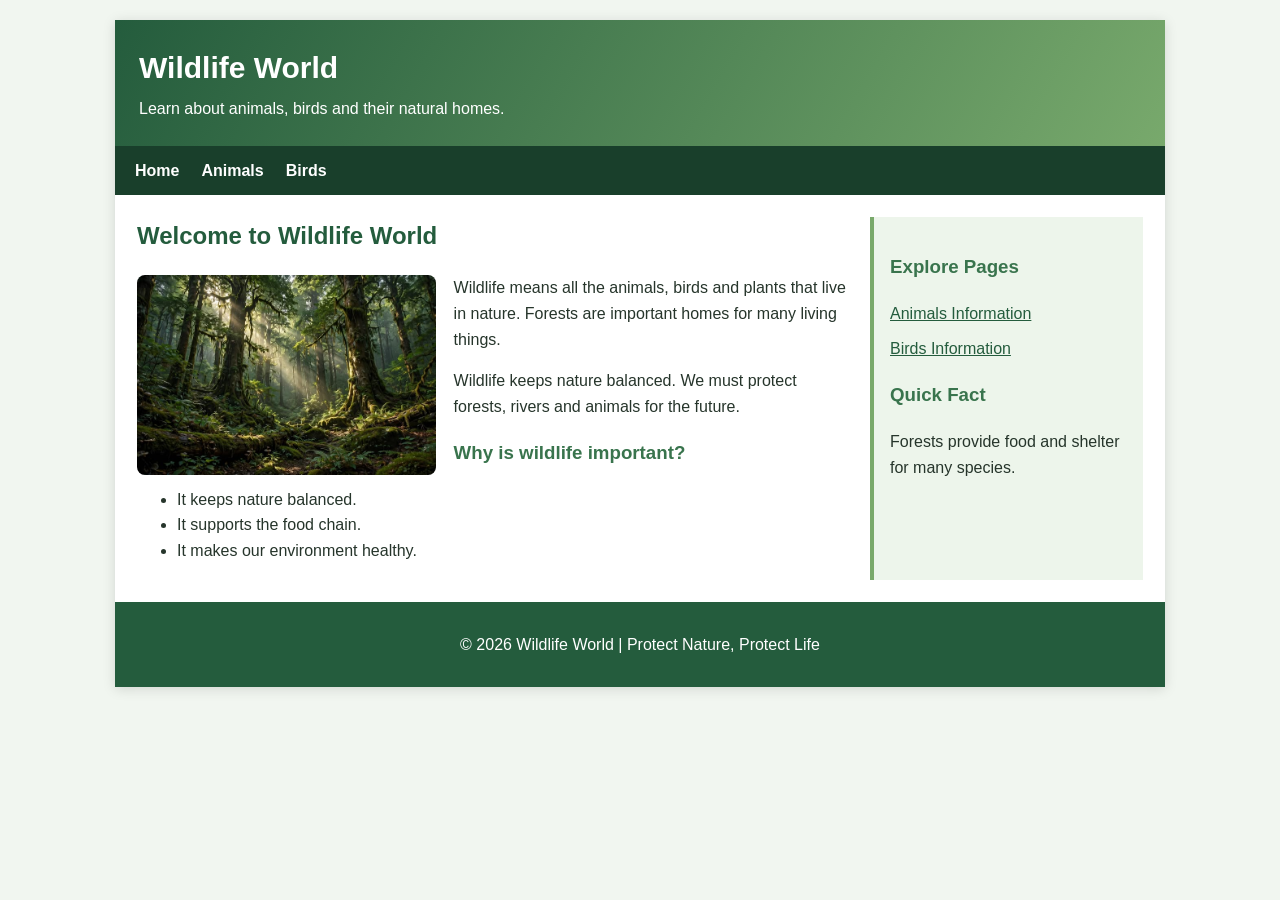
<file: index.html>
<!DOCTYPE html>
<html lang="en">
<head>
<meta charset="UTF-8">
<meta name="viewport" content="width=device-width, initial-scale=1.0">
<title>Home | Wildlife World</title>
<link rel="stylesheet" href="styles/normalize.css">
<link rel="stylesheet" href="styles/main.css">
</head>
<body>
<div class="wrapper">
<header>
    <h1>Wildlife World</h1>
    <p>Learn about animals, birds and their natural homes.</p>
</header>

<nav>
<a href="index.html">Home</a>
<a href="animals.html">Animals</a>
<a href="birds.html">Birds</a>
</nav>

<main>
<section>
<h2>Welcome to Wildlife World</h2>
<img class="feature" src="images/forest.jpg" alt="Green forest landscape">
<p>Wildlife means all the animals, birds and plants that live in nature. Forests are important homes for many living things.</p>
<p>Wildlife keeps nature balanced. We must protect forests, rivers and animals for the future.</p>
<h3>Why is wildlife important?</h3>

<ul>
    <li>It keeps nature balanced.</li>
    <li>It supports the food chain.</li>
    <li>It makes our environment healthy.</li>
</ul>
<div style="clear:both"></div>
</section>
<aside>
<h3>Explore Pages</h3><a href="animals.html">Animals Information</a><a href="birds.html">Birds Information</a><h3>Quick Fact</h3><p>Forests provide food and shelter for many species.</p>
</aside>
</main>
<footer><p>&copy; 2026 Wildlife World | Protect Nature, Protect Life</p></footer>
</div>
</body>
</html>
</file>
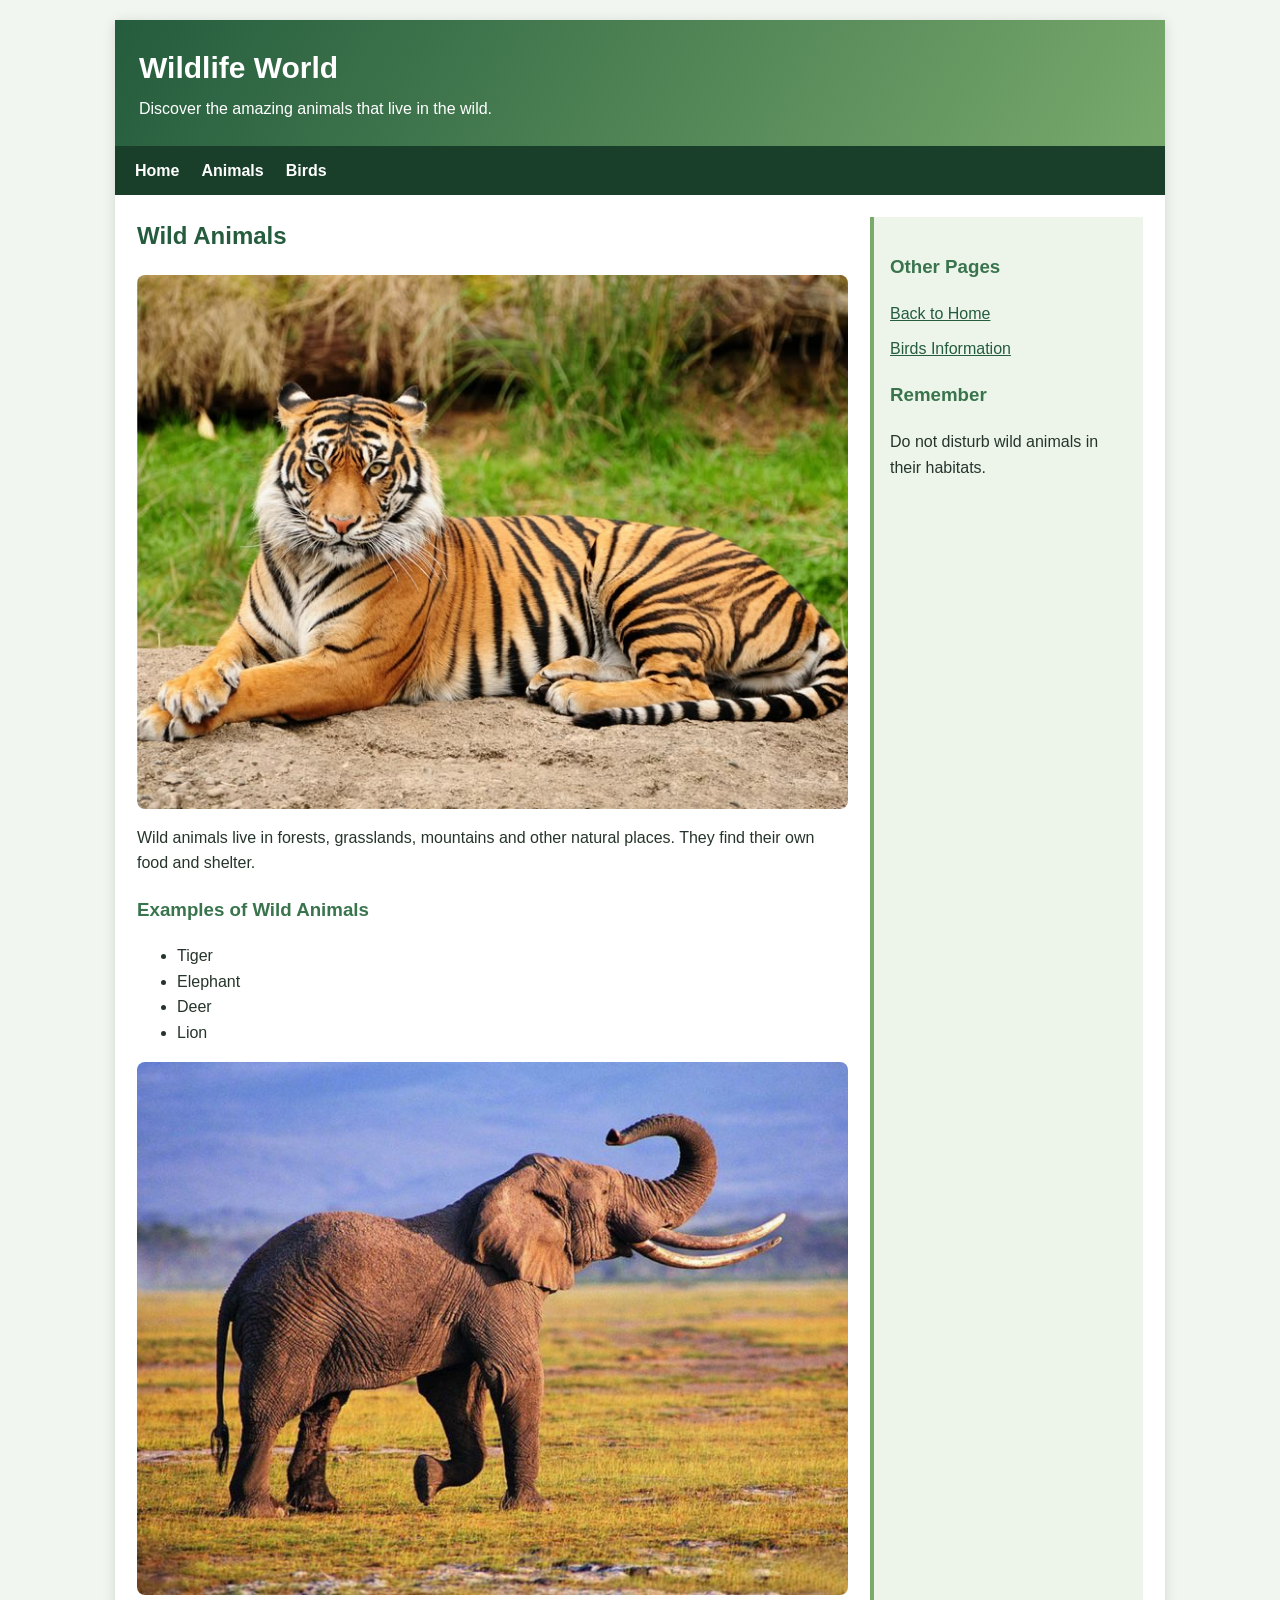
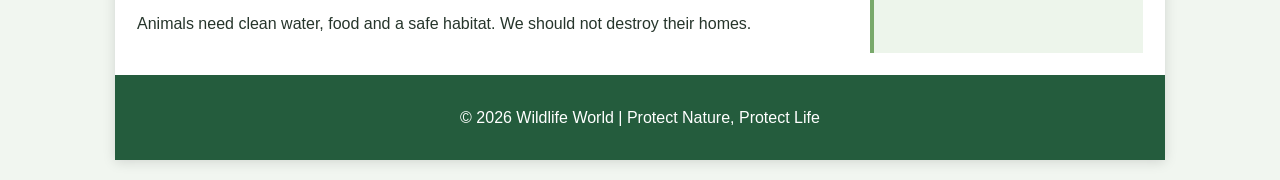
<file: animals.html>
<!DOCTYPE html>
<html lang="en">
<head>
<meta charset="UTF-8">
<meta name="viewport" content="width=device-width, initial-scale=1.0">
<title>Animals | Wildlife World</title>
<link rel="stylesheet" href="styles/normalize.css">
<link rel="stylesheet" href="styles/main.css">
</head>
<body>
<div class="wrapper">
<header>
    <h1>Wildlife World</h1>
    <p>Discover the amazing animals that live in the wild.</p>
</header>
<nav>
<a href="index.html">Home</a>
<a href="animals.html">Animals</a>
<a href="birds.html">Birds</a>
</nav>
<main>
<section>
<h2>Wild Animals</h2>
<img class="content-img" src="images/Tigers.jpg" alt="Illustration of a tiger">
<p>Wild animals live in forests, grasslands, mountains and other natural places. They find their own food and shelter.</p>
<h3>Examples of Wild Animals</h3>
<ul>
    <li>Tiger</li>
    <li>Elephant</li>
    <li>Deer</li>
    <li>Lion</li>
</ul>
<img class="content-img" src="images/elephant.jpg" alt="Illustration of an elephant">
<p>Animals need clean water, food and a safe habitat. We should not destroy their homes.</p>
</section>

<aside>
<h3>Other Pages</h3><a href="index.html">Back to Home</a><a href="birds.html">Birds Information</a><h3>Remember</h3><p>Do not disturb wild animals in their habitats.</p>
</aside>
</main>

<footer><p>&copy; 2026 Wildlife World | Protect Nature, Protect Life</p></footer>
</div>
</body>
</html>
</file>
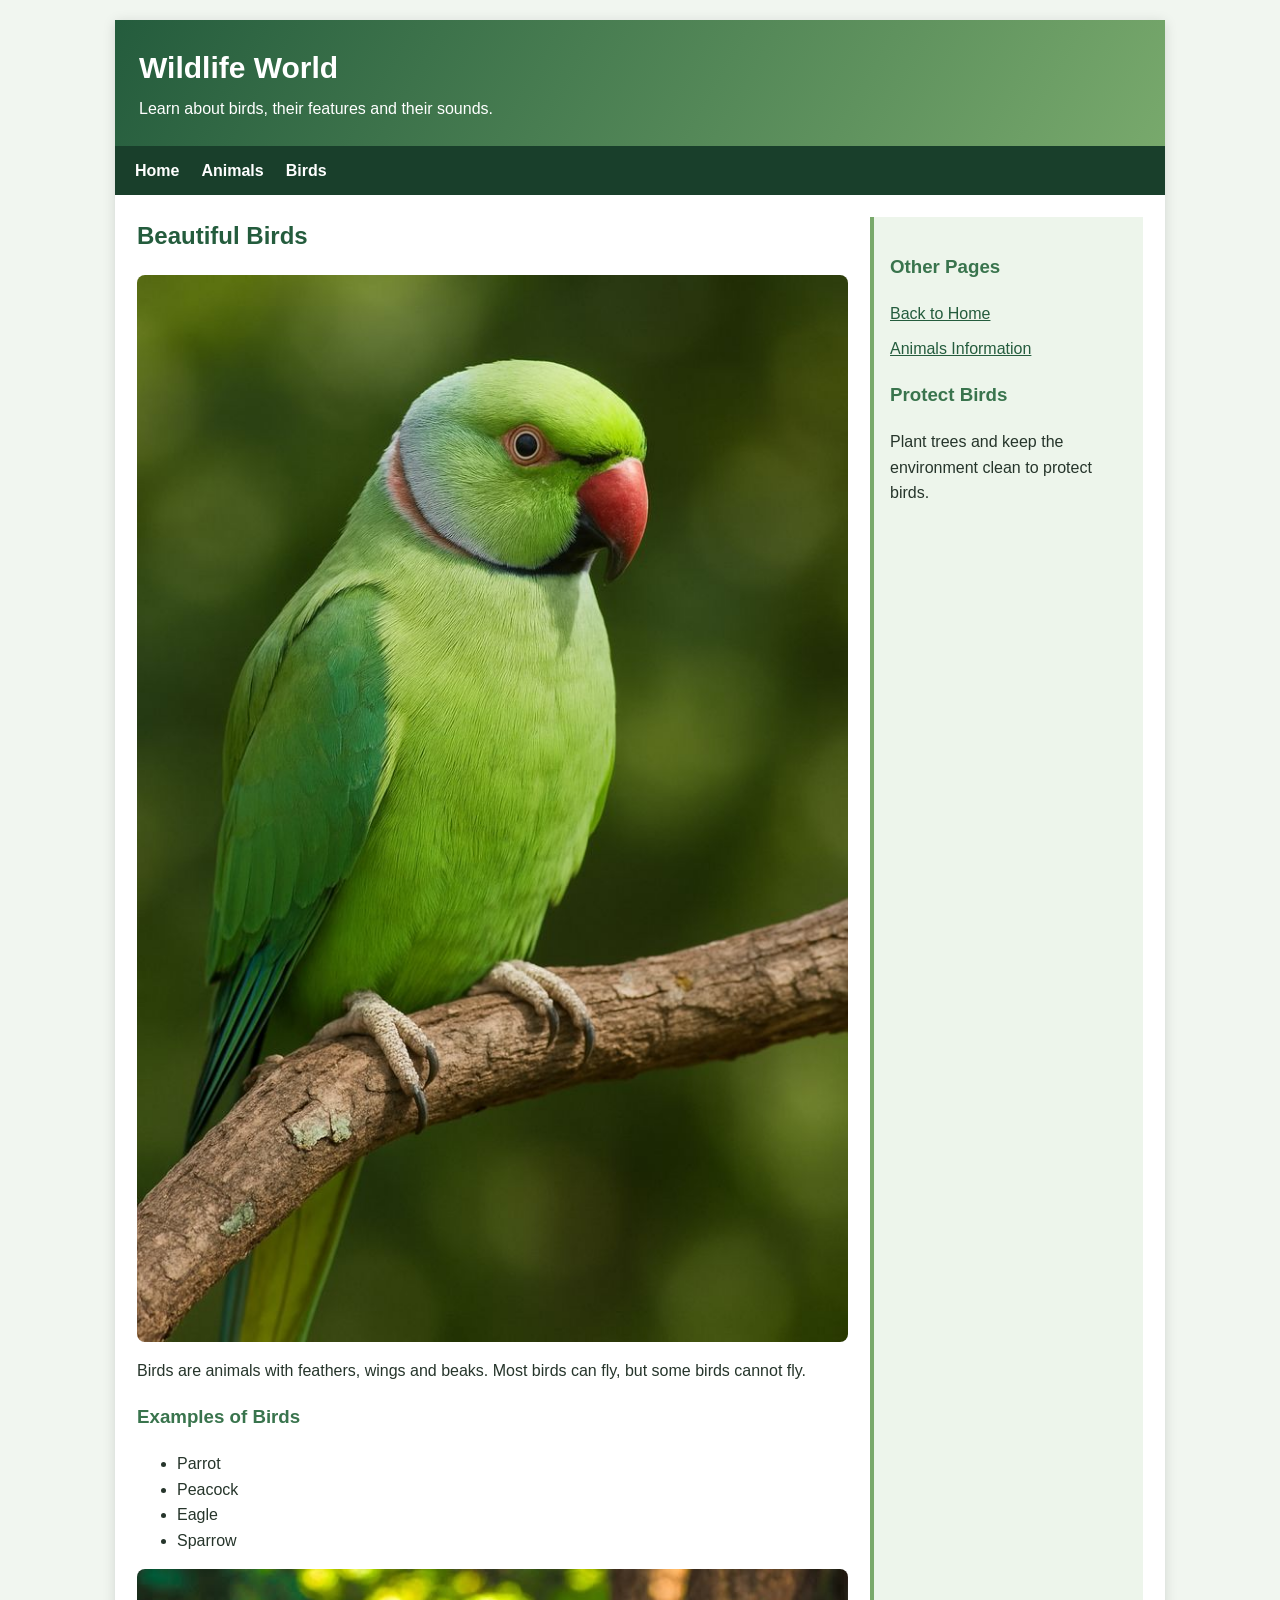
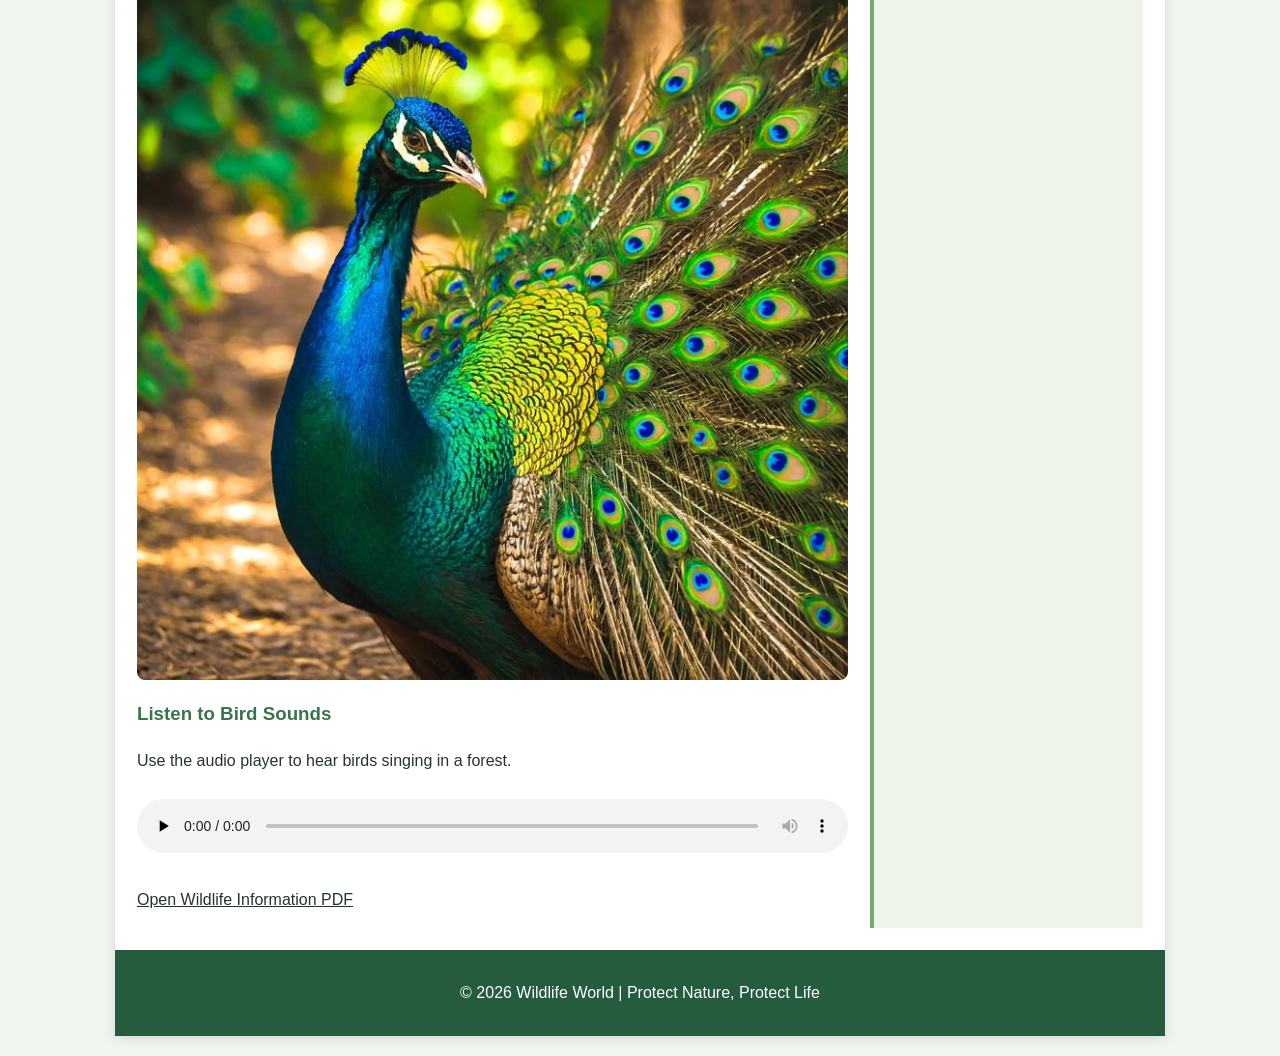
<file: birds.html>
<!DOCTYPE html>
<html lang="en">
<head>
<meta charset="UTF-8">
<meta name="viewport" content="width=device-width, initial-scale=1.0">
<title>Birds | Wildlife World</title>
<link rel="stylesheet" href="styles/normalize.css">
<link rel="stylesheet" href="styles/main.css">
</head>
<body>
<div class="wrapper">
<header>
    <h1>Wildlife World</h1>
    <p>Learn about birds, their features and their sounds.</p>
</header>
<nav>
<a href="index.html">Home</a>
<a href="animals.html">Animals</a>
<a href="birds.html">Birds</a>
</nav>
<main>
<section>
<h2>Beautiful Birds</h2>
<img class="content-img" src="images/parrot.jpg" alt="Illustration of a green parrot">
<p>Birds are animals with feathers, wings and beaks. Most birds can fly, but some birds cannot fly.</p>
<h3>Examples of Birds</h3>
<ul>
    <li>Parrot</li>
    <li>Peacock</li>
    <li>Eagle</li>
    <li>Sparrow</li>
</ul>
<img class="content-img" src="images/peacock.jpg" alt="Illustration of a peacock">
<h3>Listen to Bird Sounds</h3>
<p>Use the audio player to hear birds singing in a forest.</p>
<audio controls preload="none">
<source src="https://commons.wikimedia.org/wiki/Special:FilePath/Birds_forest.ogg" type="audio/ogg">
Your browser does not support audio.
</audio>
<p><a href="pdf/Wildlife_Information.pdf" target="_blank">Open Wildlife Information PDF</a></p>
</section>
<aside>
<h3>Other Pages</h3><a href="index.html">Back to Home</a><a href="animals.html">Animals Information</a><h3>Protect Birds</h3><p>Plant trees and keep the environment clean to protect birds.</p>
</aside>
</main>

<footer><p>&copy; 2026 Wildlife World | Protect Nature, Protect Life</p></footer>
</div>
</body>
</html>
</file>
<file: styles/main.css>
body {
    font-family: Arial, sans-serif;
    background: #f1f6f0;
    color: #26352b;
    margin: 0;
    line-height: 1.6;
}

.wrapper {
    width: 90%;
    max-width: 1050px;
    margin: 20px auto;
    background: white;
    box-shadow: 0 2px 12px #0002;
}

header {
    background: linear-gradient(120deg, #245c3d, #78a96c);
    color: white;
    padding: 24px;
}

header h1 {
    margin: 0;
    font-size: 30px;
}

header p {
    margin: 4px 0 0;
}

nav {
    background: #193f2b;
    padding: 12px 20px;
    display: flex;
    gap: 22px;
    flex-wrap: wrap;
}

nav a {
    color: white;
    text-decoration: none;
    font-weight: bold;
}

nav a:hover {
    text-decoration: underline;
}

main {
    display: flex;
    gap: 22px;
    padding: 22px;
}

section {
    flex: 3;
    min-width: 0;
}

aside {
    flex: 1;
    background: #edf5eb;
    padding: 16px;
    border-left: 4px solid #79a96b;
}

h2 {
    color: #245c3d;
    margin-top: 0;
}

h3 {
    color: #39744d;
}

.feature {
    width: 42%;
    float: left;
    margin: 0 18px 10px 0;
    border-radius: 8px;
}

.content-img {
    width: 100%;
    border-radius: 8px;
    margin: 12px 0;
}

aside a {
    display: block;
    color: #245c3d;
    margin: 10px 0;
}

audio {
    width: 100%;
    margin: 10px 0;
}

footer {
    background: #245c3d;
    color: white;
    text-align: center;
    padding: 14px;
}

@media (max-width: 650px) {

    main {
        display: block;
    }

    aside {
        margin-top: 20px;
        border-left: 0;
        border-top: 4px solid #79a96b;
    }

    .feature {
        width: 100%;
        float: none;
        margin: 0 0 12px;
    }
}
</file>
